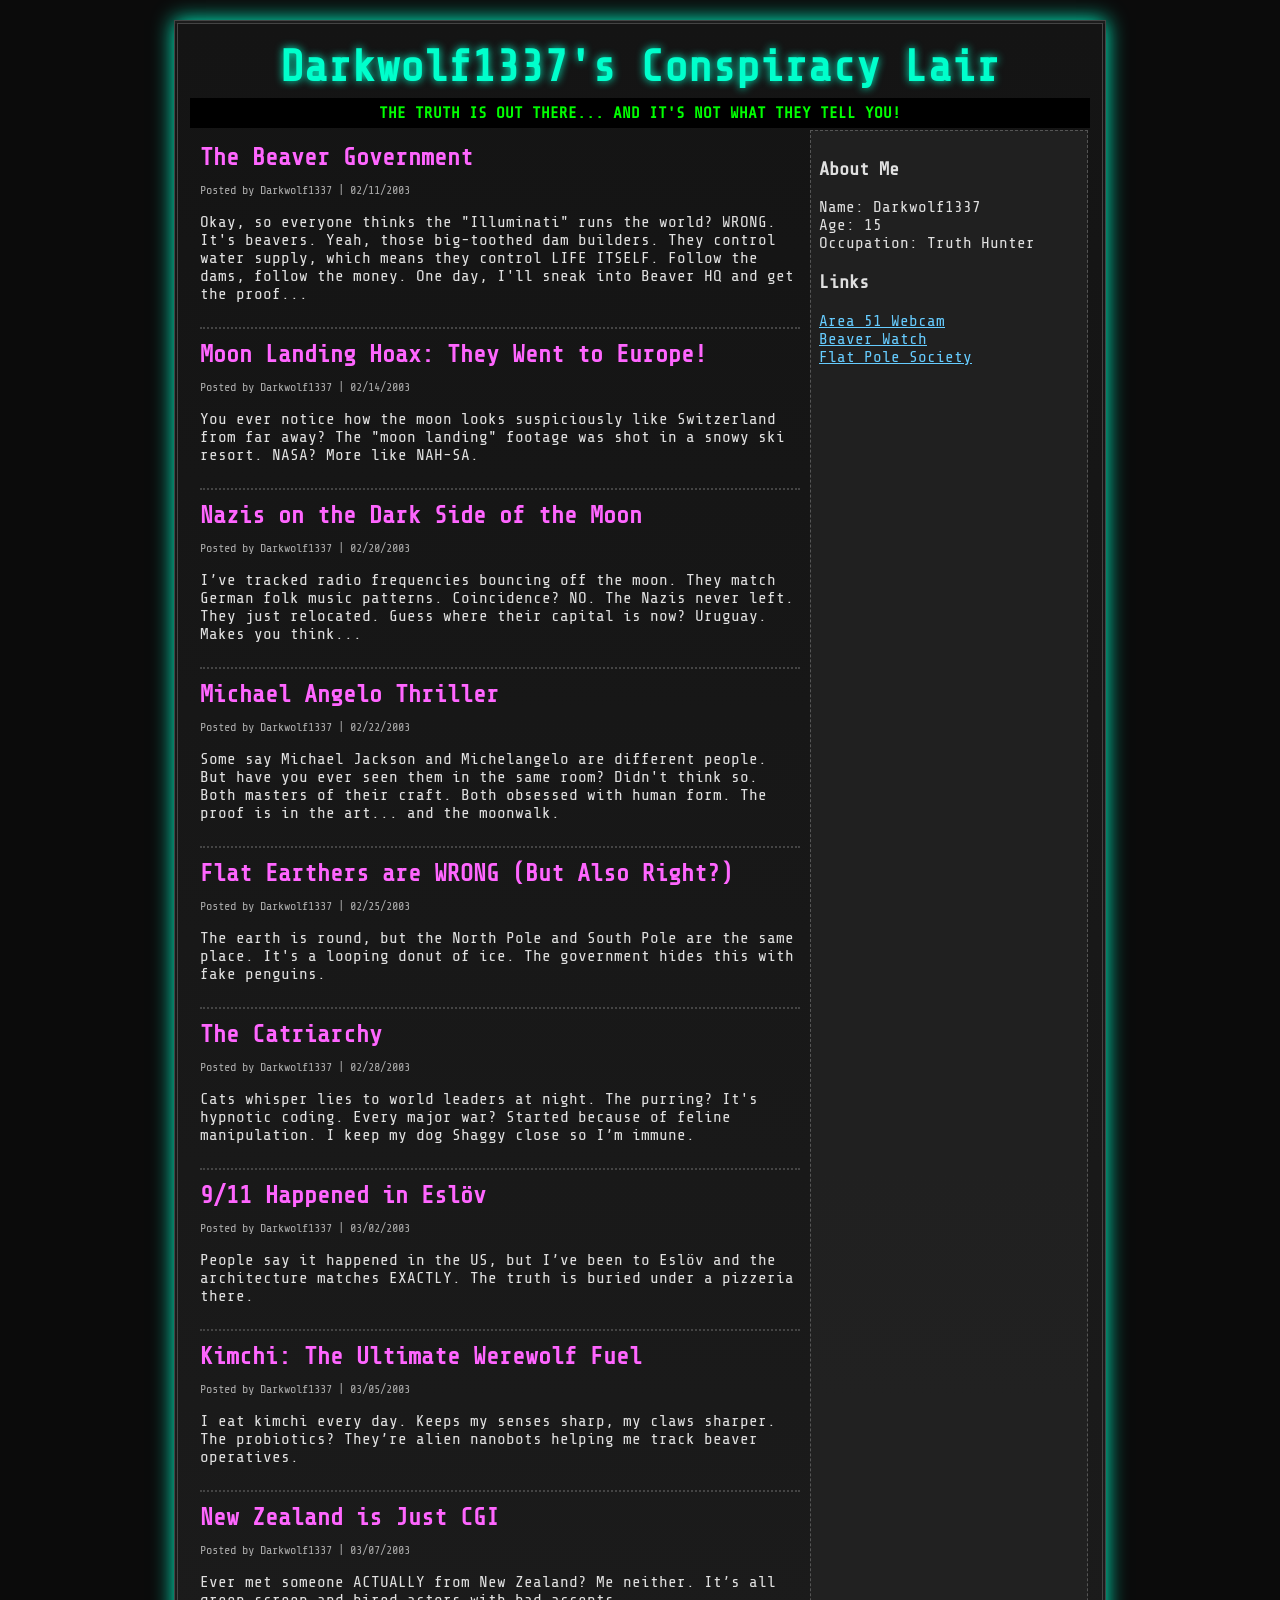
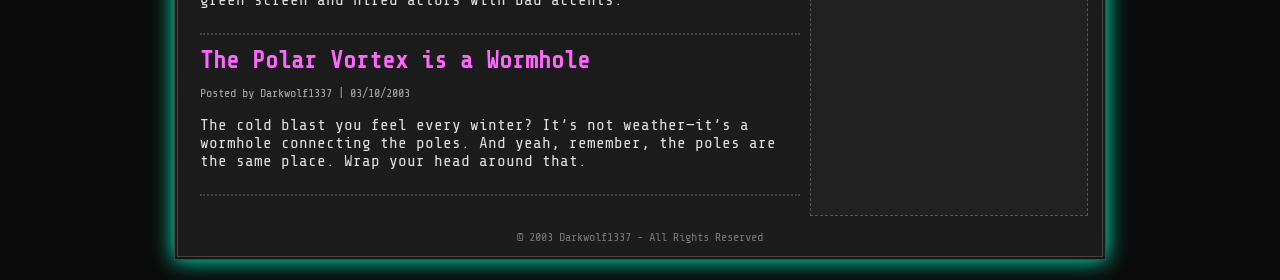
<file: DarkWolf1337_blog/index.html>
<!DOCTYPE html>
<html lang="en">
<head>
  <meta charset="utf-8">
  <meta name="viewport" content="width=device-width, initial-scale=1">
  <title>Darkwolf1337's Conspiracy Blog</title>
  <link href="https://fonts.googleapis.com/css2?family=Share+Tech+Mono&display=swap" rel="stylesheet">
  <style>
    body{
      margin:0;
      padding:0;
      background-color:#0b0b0b;
      font-family: 'Share Tech Mono', monospace;
      color:#e0e0e0;
    }
    #container{
      width:900px;
      margin:20px auto;
      border:4px double #444;
      background: linear-gradient(#141414, #1c1c1c);
      box-shadow: 0 0 20px #00ffcc;
      padding:12px;
    }
    header{text-align:center;}
    h1{font-size:44px; margin:6px 0; color:#00ffcc; text-shadow:0 0 8px #00ffcc}
    .marquee{background:#000; color:#0f0; padding:6px; font-weight:bold}
    table.layout{width:100%;}
    .sidebar{
      width:260px; vertical-align:top; padding:8px; background:rgba(34,34,34,0.9); border:1px dashed #555;
    }
    .main{padding:8px; vertical-align:top;}
    .post{border-bottom:2px dotted #444; margin-bottom:12px; padding-bottom:8px}
    .post h2{margin:6px 0; color:#ff66ff}
    .small{font-size:12px; color:#aaa}
    .link{color:#66ccff; text-decoration:underline}
    footer{font-size:12px; text-align:center; margin-top:12px; color:#777}
  </style>
</head>
<body>
<div id="container">
  <header>
    <h1>Darkwolf1337's Conspiracy Lair</h1>
    <div class="marquee">THE TRUTH IS OUT THERE... AND IT'S NOT WHAT THEY TELL YOU!</div>
  </header>
  <table class="layout">
    <tr>
      <td class="main">
        <div class="post">
          <h2>The Beaver Government</h2>
          <p class="small">Posted by Darkwolf1337 | 02/11/2003</p>
          <p>Okay, so everyone thinks the "Illuminati" runs the world? WRONG. It's beavers. Yeah, those big-toothed dam builders. They control water supply, which means they control LIFE ITSELF. Follow the dams, follow the money. One day, I'll sneak into Beaver HQ and get the proof...</p>
        </div>
        <div class="post">
          <h2>Moon Landing Hoax: They Went to Europe!</h2>
          <p class="small">Posted by Darkwolf1337 | 02/14/2003</p>
          <p>You ever notice how the moon looks suspiciously like Switzerland from far away? The "moon landing" footage was shot in a snowy ski resort. NASA? More like NAH-SA.</p>
        </div>
        <div class="post">
          <h2>Nazis on the Dark Side of the Moon</h2>
          <p class="small">Posted by Darkwolf1337 | 02/20/2003</p>
          <p>I’ve tracked radio frequencies bouncing off the moon. They match German folk music patterns. Coincidence? NO. The Nazis never left. They just relocated. Guess where their capital is now? Uruguay. Makes you think...</p>
        </div>
        <div class="post">
          <h2>Michael Angelo Thriller</h2>
          <p class="small">Posted by Darkwolf1337 | 02/22/2003</p>
          <p>Some say Michael Jackson and Michelangelo are different people. But have you ever seen them in the same room? Didn't think so. Both masters of their craft. Both obsessed with human form. The proof is in the art... and the moonwalk.</p>
        </div>
        <div class="post">
          <h2>Flat Earthers are WRONG (But Also Right?)</h2>
          <p class="small">Posted by Darkwolf1337 | 02/25/2003</p>
          <p>The earth is round, but the North Pole and South Pole are the same place. It's a looping donut of ice. The government hides this with fake penguins.</p>
        </div>
        <div class="post">
          <h2>The Catriarchy</h2>
          <p class="small">Posted by Darkwolf1337 | 02/28/2003</p>
          <p>Cats whisper lies to world leaders at night. The purring? It's hypnotic coding. Every major war? Started because of feline manipulation. I keep my dog Shaggy close so I’m immune.</p>
        </div>
        <div class="post">
          <h2>9/11 Happened in Eslöv</h2>
          <p class="small">Posted by Darkwolf1337 | 03/02/2003</p>
          <p>People say it happened in the US, but I’ve been to Eslöv and the architecture matches EXACTLY. The truth is buried under a pizzeria there.</p>
        </div>
        <div class="post">
          <h2>Kimchi: The Ultimate Werewolf Fuel</h2>
          <p class="small">Posted by Darkwolf1337 | 03/05/2003</p>
          <p>I eat kimchi every day. Keeps my senses sharp, my claws sharper. The probiotics? They’re alien nanobots helping me track beaver operatives.</p>
        </div>
        <div class="post">
          <h2>New Zealand is Just CGI</h2>
          <p class="small">Posted by Darkwolf1337 | 03/07/2003</p>
          <p>Ever met someone ACTUALLY from New Zealand? Me neither. It’s all green screen and hired actors with bad accents.</p>
        </div>
        <div class="post">
          <h2>The Polar Vortex is a Wormhole</h2>
          <p class="small">Posted by Darkwolf1337 | 03/10/2003</p>
          <p>The cold blast you feel every winter? It’s not weather—it’s a wormhole connecting the poles. And yeah, remember, the poles are the same place. Wrap your head around that.</p>
        </div>
      </td>
      <td class="sidebar">
        <h3>About Me</h3>
        <p>Name: Darkwolf1337<br>Age: 15<br>Occupation: Truth Hunter</p>
        <h3>Links</h3>
        <p><a class="link" href="#">Area 51 Webcam</a><br>
        <a class="link" href="#">Beaver Watch</a><br>
        <a class="link" href="#">Flat Pole Society</a></p>
      </td>
    </tr>
  </table>
  <footer>
    &copy; 2003 Darkwolf1337 - All Rights Reserved
  </footer>
</div>
</body>
</html>
</file>
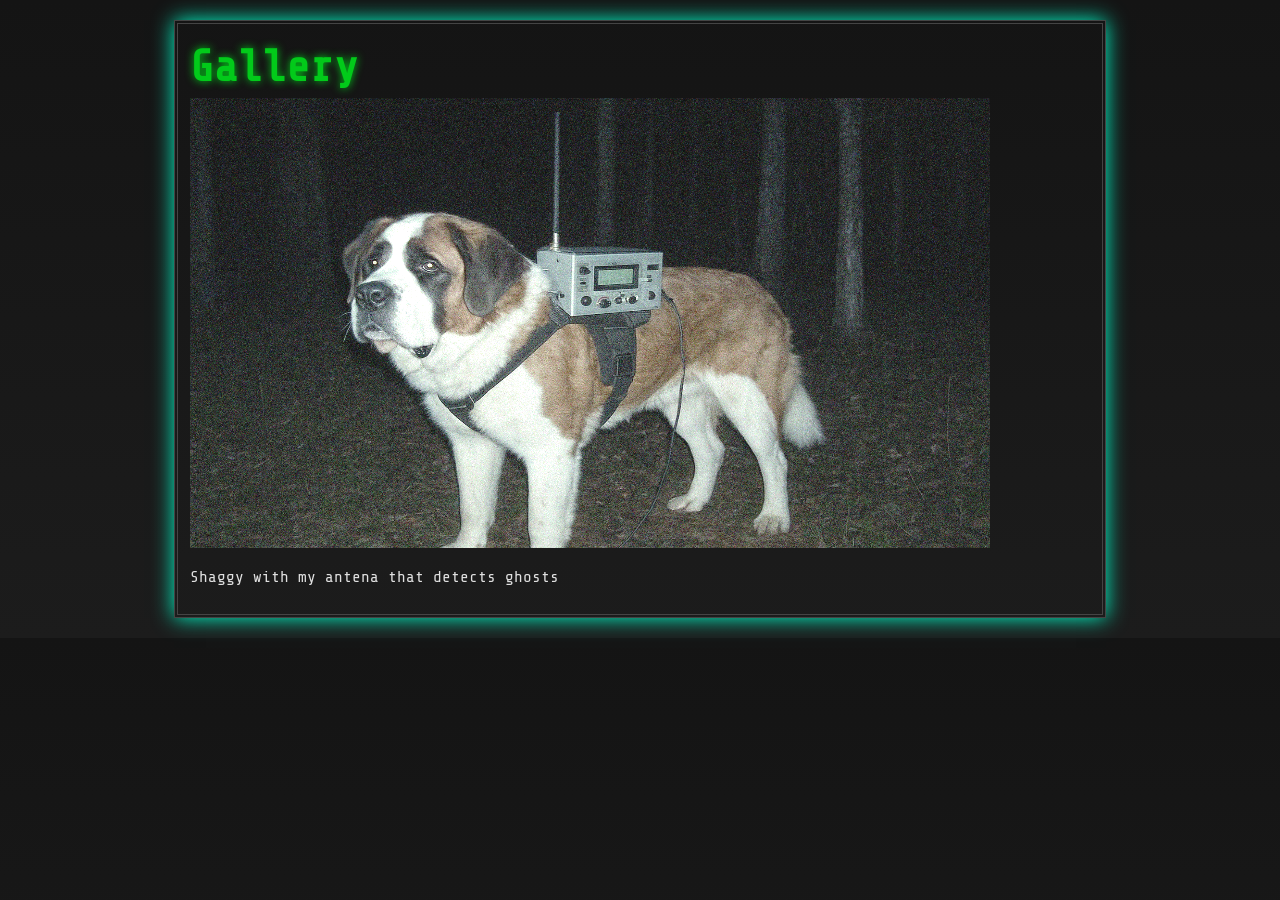
<file: docs/pictures.html>
<!DOCTYPE html>
<html lang="en">
<head>
  <meta charset="UTF-8">
  <meta name="viewport" content="width=device-width, initial-scale=1.0">
  <title>Gallery</title>
  <link href="https://fonts.googleapis.com/css2?family=Share+Tech+Mono&display=swap" rel="stylesheet">
  <link rel="stylesheet" href="style.css">
</head>
<body id="container">
  <h1>Gallery</h1>
  <img 
    src="img/Scooby-with-radio.png" 
    height="450"
    width="800"
    >
    <p>Shaggy with my antena that detects ghosts</p>
</img>
</body>
</html>
</file>
<file: docs/style.css>
body{
  margin:0;
  padding:0;
  background: url('matrix_efect.gif') repeat fixed, linear-gradient(#0b0b0b, #1c1c1c);
  font-family: 'Share Tech Mono', monospace;
  color:#e0e0e0;
}
#container{
  width:900px;
  margin:20px auto;
  border:4px double #444;
  background: linear-gradient(#141414, #1c1c1c);
  box-shadow: 0 0 20px #00ffcc;
  padding:12px;
}
header{text-align:center;}
h1{font-size:44px; margin:6px 0; color:#02ca1a; text-shadow:0 0 8px #02ca1a}
.marquee{background:#000; color:#0f0; padding:6px; font-weight:bold}
table.layout{width:100%;}
.sidebar{
  width:260px; vertical-align:top; padding:8px; background:rgba(34,34,34,0.9); border:1px dashed #555;
}
.main{padding:8px; vertical-align:top;}
.post{border-bottom:2px dotted #444; margin-bottom:12px; padding-bottom:8px}
.post h2{font-size: 15px; margin:6px 0; color:#0f792d}
.small{font-size:12px; color:#aaa}
.link{color:#66ccff; text-decoration:underline}
footer{font-size:12px; text-align:center; margin-top:12px; color:#777}
</file>
